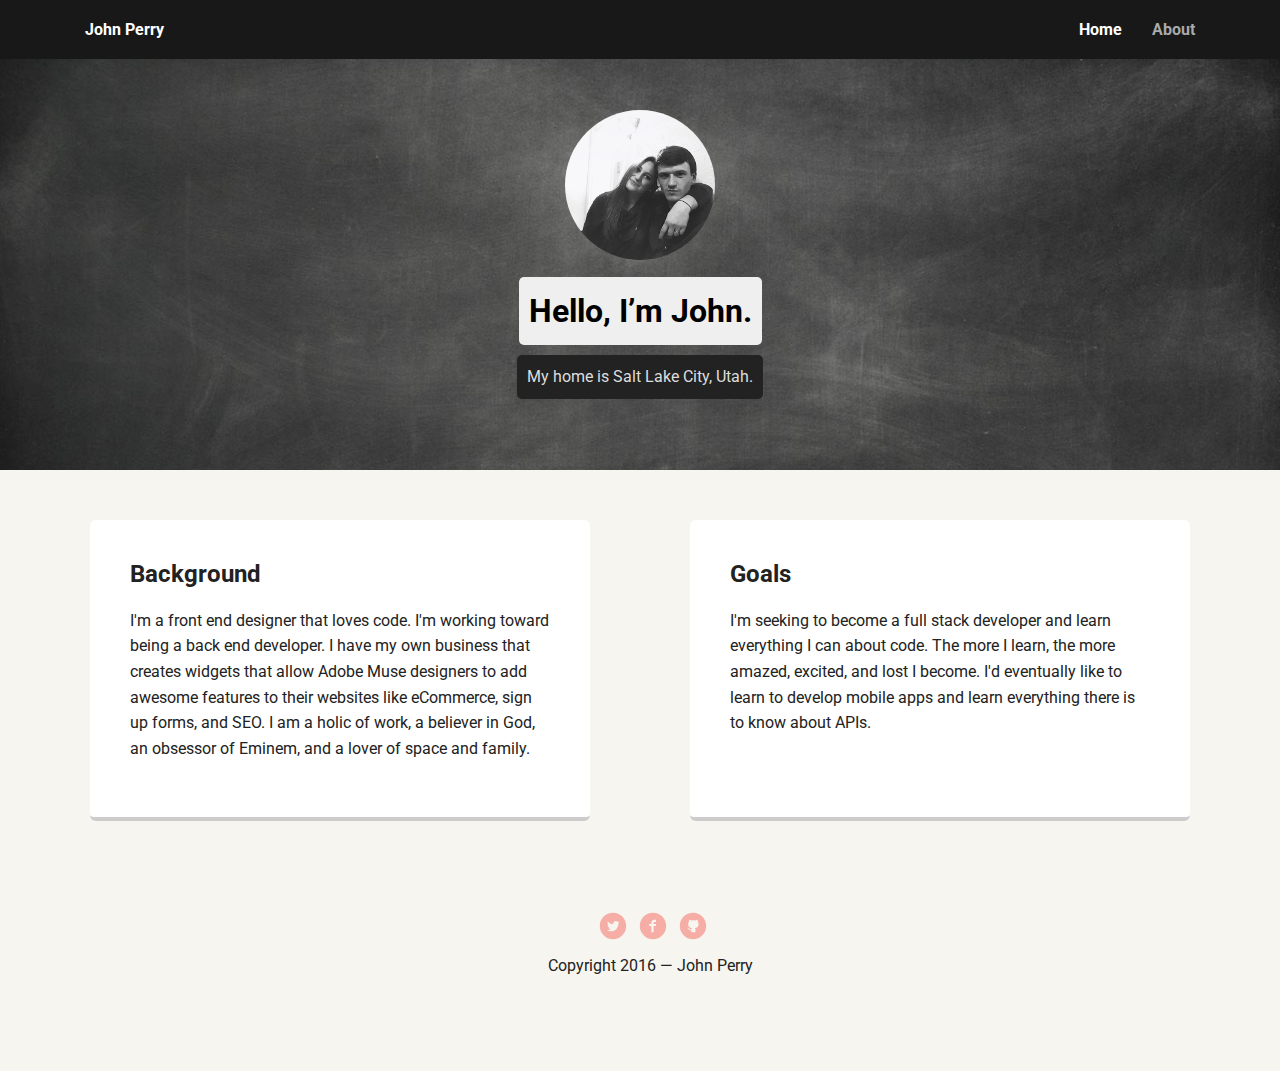
<file: index.html>
<!doctype html>
<html lang="en">
<head>
  <meta charset="utf-8">
  <title>John Perry's Profile</title>
  <meta name="viewport" content="width=device-width, initial-scale=1.0">
  <link rel="stylesheet" href="styles.css">
  <link href="https://fonts.googleapis.com/css?family=Muli%7CRoboto:400,300,500,700,900" rel="stylesheet"></head>
  <body>

    <div class="main-nav">
        <ul class="nav">
          <li class="name">John Perry</li>
          <li><a class="active" href="index.html">Home</a></li>
          <li><a href="about.html">About</a></li>
        </ul>
    </div>

    <header>
      <img src="images/me.png" alt="Profile photo of John Perry" class="profile-image">
      <h1 class="tag name">Hello, I’m John.</h1>
      <p class="tag location">My home is Salt Lake City, Utah.</p>
    </header>

    <main class="flex">
      <div class="card">
        <h2>Background</h2>
        <p>I'm a front end designer that loves code. I'm working toward being a back end developer. I have my own business that creates widgets that allow Adobe Muse designers to add awesome features to their websites like eCommerce, sign up forms, and SEO. I am a holic of work, a believer in God, an obsessor of Eminem, and a lover of space and family.</p>
      </div>

      <div class="card">
        <h2>Goals</h2>
        <p>I'm seeking to become a full stack developer and learn everything I can about code. The more I learn, the more amazed, excited, and lost I become. I'd eventually like to learn to develop mobile apps and learn everything there is to know about APIs.</p>
      </div>
    </main>
    <footer>
      <ul>
        <li><a href="https://twitter.com/j26design" class="social twitter">Twitter</a></li>
        <li><a href="https://www.facebook.com/J26WebDesign" class="social facebook">Facebook</a></li>
        <li><a href="https://github.com/j26design" class="social github">Github</a></li>
      </ul>
      <p class="copyright">Copyright 2016 — John Perry</p>
    </footer>
  </body>
  </html>
</file>
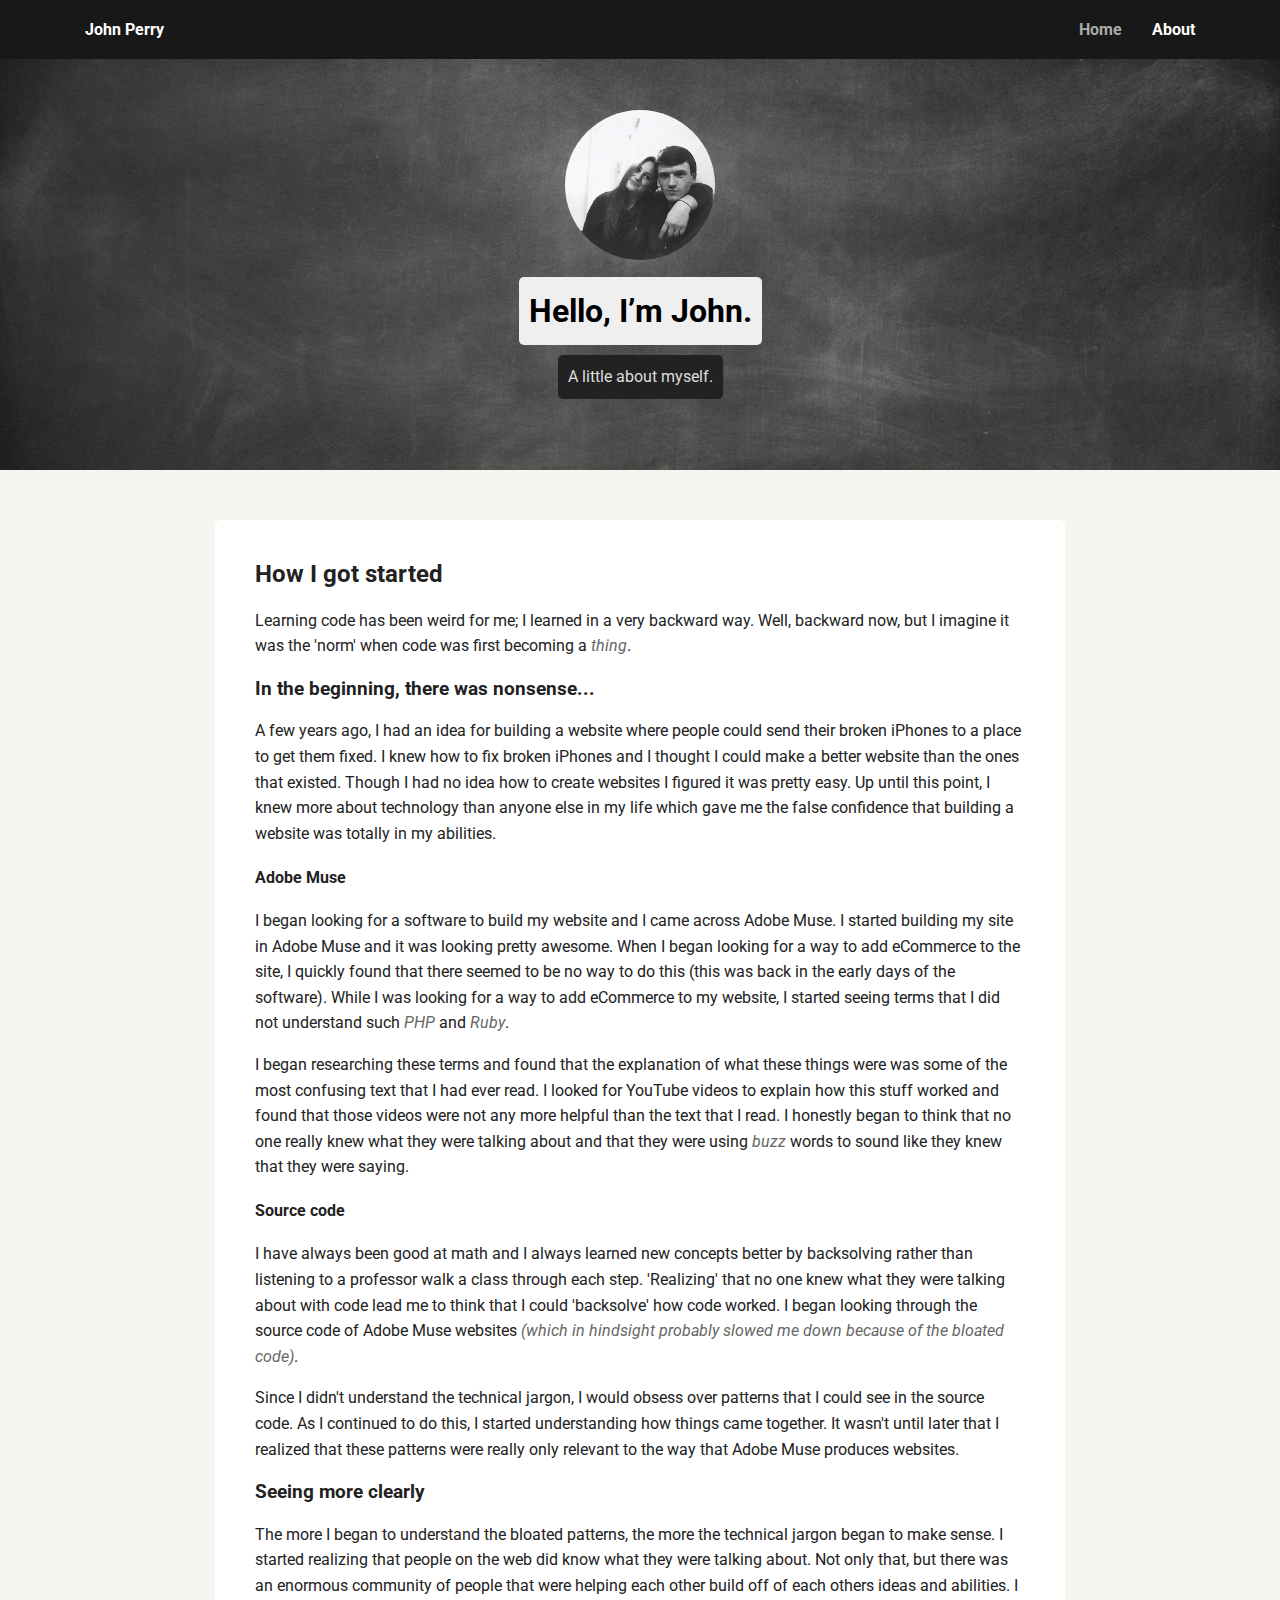
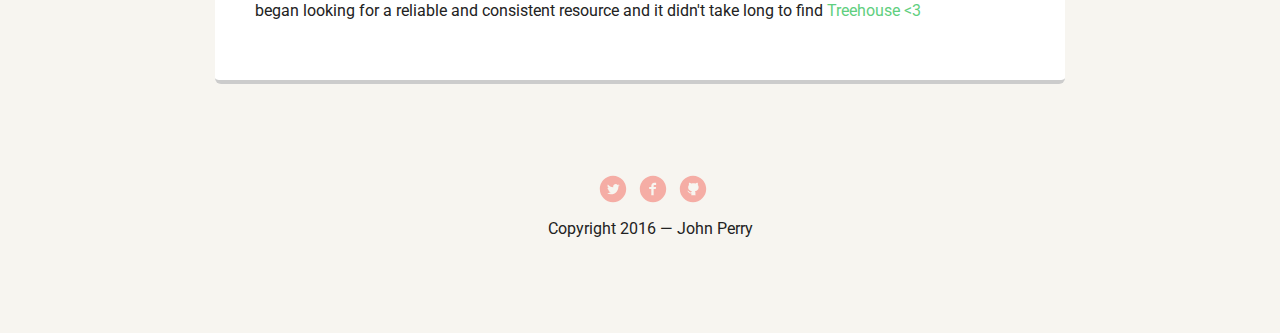
<file: about.html>
<!doctype html>
<html lang="en">
<head>
  <meta charset="utf-8">
  <title>John Perry's Profile</title>
  <meta name="viewport" content="width=device-width, initial-scale=1.0">
  <link rel="stylesheet" href="styles.css">
  <link href="https://fonts.googleapis.com/css?family=Muli%7CRoboto:400,300,500,700,900" rel="stylesheet"></head>
  <body>

    <div class="main-nav">
        <ul class="nav">
          <li class="name">John Perry</li>
          <li><a href="index.html">Home</a></li>
          <li><a class="active" href="about.html">About</a></li>
        </ul>
    </div>

    <header>
      <img src="images/me.png" alt="Profile photo of John Perry" class="profile-image">
      <h1 class="tag name">Hello, I’m John.</h1>
      <p class="tag location">A little about myself.</p>
    </header>

    <main class="flex">
      <div class="large-card">
        <h2>How I got started</h2>
        <p>Learning code has been weird for me; I learned in a very backward way. Well, backward now, but I imagine it was the 'norm' when code was first becoming a <em>thing</em>.</p>
        <h3>In the beginning, there was nonsense...</h3>
        <p>A few years ago, I had an idea for building a website where people could send their broken iPhones to a place to get them fixed. I knew how to fix broken iPhones and I thought I could make a better website than the ones that existed. Though I had no idea how to create websites I figured it was pretty easy. Up until this point, I knew more about technology than anyone else in my life which gave me the false confidence that building a website was totally in my abilities.</p>
        <h4>Adobe Muse</h4>
        <p>I began looking for a software to build my website and I came across Adobe Muse. I started building my site in Adobe Muse and it was looking pretty awesome. When I began looking for a way to add eCommerce to the site, I quickly found that there seemed to be no way to do this (this was back in the early days of the software). While I was looking for a way to add eCommerce to my website, I started seeing terms that I did not understand such <em>PHP</em> and <em>Ruby</em>.</p>
        <p>I began researching these terms and found that the explanation of what these things were was some of the most confusing text that I had ever read. I looked for YouTube videos to explain how this stuff worked and found that those videos were not any more helpful than the text that I read. I honestly began to think that no one really knew what they were talking about and that they were using <em>buzz</em> words to sound like they knew that they were saying.</p>
        <h4>Source code</h4>
        <p>I have always been good at math and I always learned new concepts better by backsolving rather than listening to a professor walk a class through each step. 'Realizing' that no one knew what they were talking about with code lead me to think that I could 'backsolve' how code worked. I began looking through the source code of Adobe Muse websites <em>(which in hindsight probably slowed me down because of the bloated code)</em>.</p>
        <p>Since I didn't understand the technical jargon, I would obsess over patterns that I could see in the source code. As I continued to do this, I started understanding how things came together. It wasn't until later that I realized that these patterns were really only relevant to the way that Adobe Muse produces websites.</p>
        <h3>Seeing more clearly</h3>
        <p>The more I began to understand the bloated patterns, the more the technical jargon began to make sense. I started realizing that people on the web did know what they were talking about. Not only that, but there was an enormous community of people that were helping each other build off of each others ideas and abilities. I began looking for a reliable and consistent resource and it didn't take long to find <span style="color:#5fcf80">Treehouse &lt;3</span></p>
      </div>

    </main>
    <footer>
      <ul>
        <li><a href="https://twitter.com/j26design" class="social twitter">Twitter</a></li>
        <li><a href="https://www.facebook.com/J26WebDesign" class="social facebook">Facebook</a></li>
        <li><a href="https://github.com/j26design" class="social github">Github</a></li>
      </ul>
      <p class="copyright">Copyright 2016 — John Perry</p>
    </footer>
  </body>
  </html>
</file>
<file: styles.css>
/* Global Layout Set-up */
* {
  box-sizing: border-box;
}

body {
  margin: 0;
  padding: 0;
  text-align: center;
  font-family: 'Roboto', sans-serif;
  color: #222;
  background: #f7f5f0;
}

em {
  color:#666;
}
/* Link Styles */

a {
  text-decoration: none;
  color: #03A9F4;
  transition:color .3s;
}
a:hover {
  color: #4FC3F7;
}

/* Section Styles */

.main-nav {
  width: 100%;
  background: #181818;
  min-height: 30px;
  padding: 5px;
  position: fixed;
  text-align: center;
}
.nav {
  display: flex;
  justify-content: space-around;
  font-weight: 700;
  color:#fff;
  list-style-type: none;
  margin: 0 auto;
  padding: 0;
}
.nav .name {
    display: block;
    margin-right: auto;
    color: white;
}
.nav li {
  padding:15px;
}
.nav a {
  transition: all .5s;
  color:#aaa;
}
.nav a.active {
  color:#fff;
}
.nav a:hover {
  color: white
}


header {
  text-align: center;
  background: url('images/background.jpg') no-repeat top center ;
  background-size: cover;
  overflow: hidden;
  padding-top: 60px;
}
header {
  line-height: 1.5;
}
header .profile-image {
  margin-top: 50px;
  width: 150px;
  height: 150px;
  border-radius: 50%;
  transition: all .5s;
}
header .profile-image:hover {
  transform: scale(1.2) rotate(365deg);
}
.tag {
  background-color: #efefef;
  color: black;
  padding: 10px;
  border-radius: 5px;
  display: table;
  margin: 10px auto;
}
.location {
  background-color: #222;
  color: #ddd;
}
.card {
  margin: 30px;
  padding: 20px 40px 40px;
  max-width: 500px;
  text-align: left;
  background: #fff;
  border-bottom: 4px solid #ccc;
  border-radius: 6px;
  transition: all .5s;
}
.large-card {
  margin: 30px;
  padding: 20px 40px 40px;
  max-width: 850px;
  text-align: left;
  background: #fff;
  border-bottom: 4px solid #ccc;
  border-radius: 6px;
  transition: all .5s;
}
.card:hover,
.large-card:hover {
  border-color: #F44336;
}

ul.skills {
  padding: 0;
  text-align: center;
}

footer {
  width: 100%;
  min-height: 30px;
  padding: 20px 0 40px 20px;
}

footer .copyright {
  top: -8px;
  font-size: .75em;
}

footer ul {
  list-style-type: none;
  margin: 0;
  padding: 0;
}

footer ul li {
  display: inline-block;
}

a.social {
  display: inline-block;
  text-indent: -9999px;
  margin-left: 5px;
  width: 30px;
  height: 30px;
  background-size: 30px 30px;
  opacity: .4;
  transition: all .5s;
}
a.twitter {
  background-image: url(images/twitter.svg);
}
a.facebook {
  background-image: url(images/facebook.svg);
}
a.github {
  background-image: url(images/github.svg);
}
a.social:hover {
  opacity: 1;
}
.clearfix {
  clear: both;
}

/* Styles for larger screens */
@media screen and (min-width: 720px) {

  .flex {
      display: -ms-flexbox;      /* TWEENER - IE 10 */
      display: flex;
      max-width: 1200px;
      -ms-flex-pack: distribute;
      justify-content: space-around;
      margin: 0 auto;
  }

  header {
    min-height: 470px;
  }

  .nav {
    max-width: 1200px;
    padding: 0 30px;
  }

  main {
    padding-top: 20px;
  }

  main p {
    line-height: 1.6em;
  }

  footer {
    font-size: 1.3em;
    max-width: 1200px;
    margin: 40px auto;
  }

}

/* Styles for smaller screens */
@media screen and (max-width:720px) {
  .card,
  .large-card {
    max-width: 100%;
  }
}
</file>
